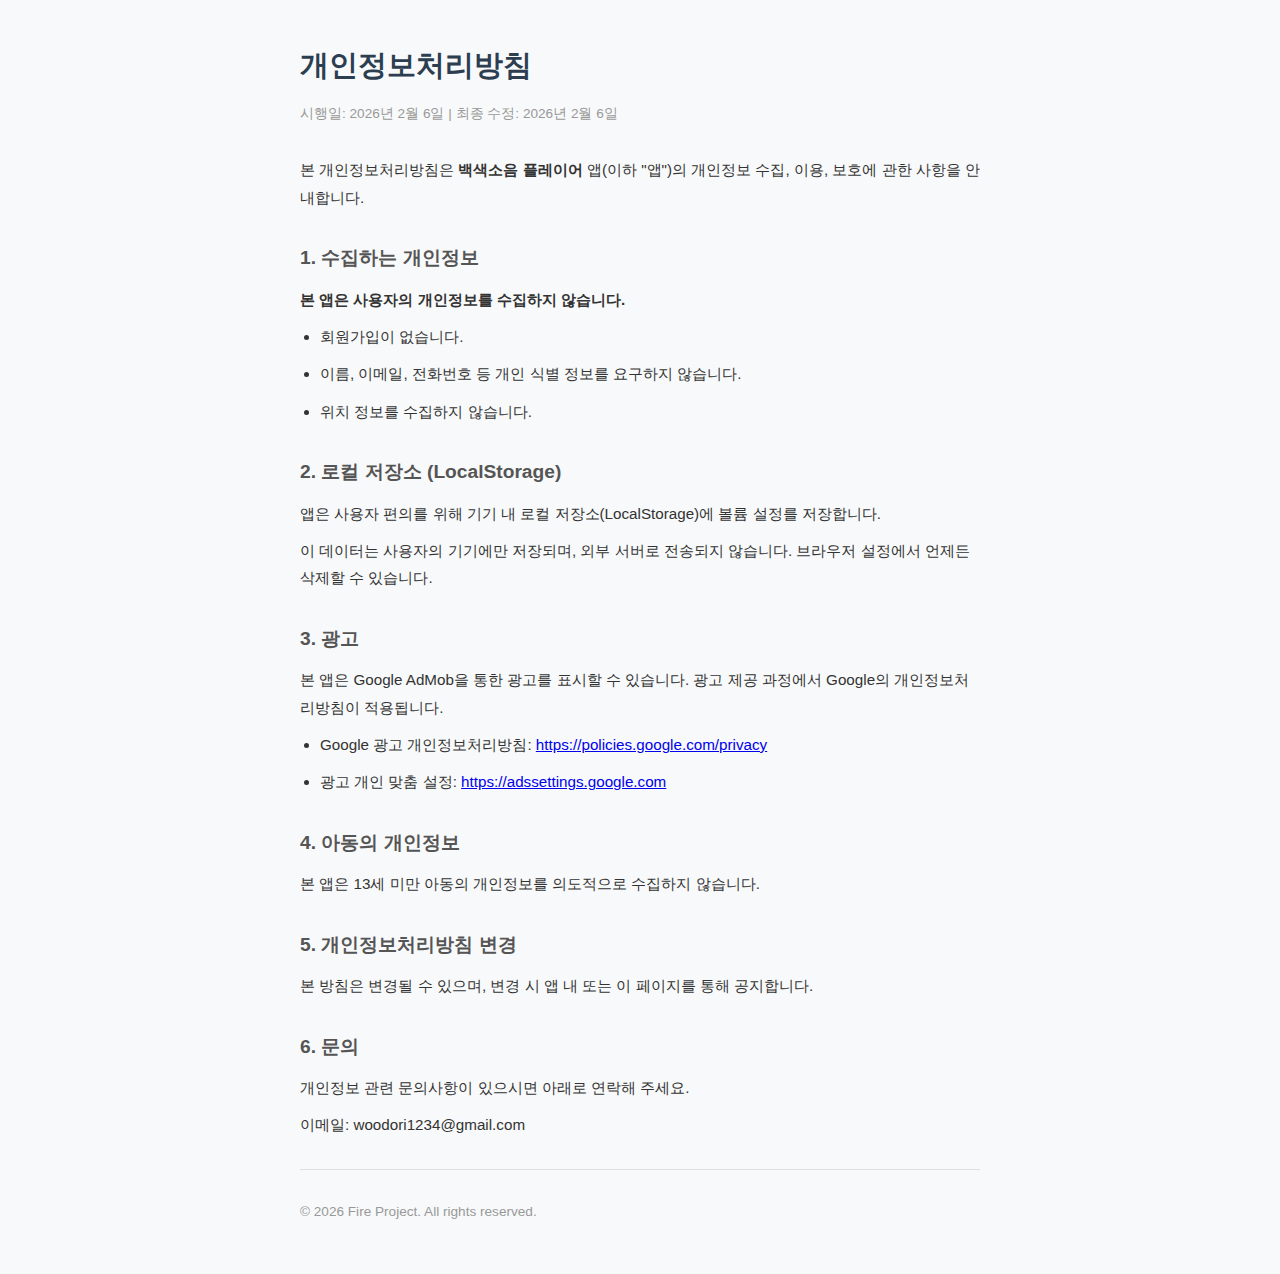
<file: privacy-policy.html>
<!DOCTYPE html>
<html lang="ko">
<head>
    <meta charset="UTF-8">
    <meta name="viewport" content="width=device-width, initial-scale=1.0">
    <meta name="robots" content="noindex, follow">
    <title>개인정보처리방침 - 백색소음 플레이어</title>
    <style>
        * { margin: 0; padding: 0; box-sizing: border-box; }
        body { font-family: -apple-system, BlinkMacSystemFont, 'Segoe UI', sans-serif; background: #f8f9fa; color: #333; line-height: 1.8; }
        .container { max-width: 720px; margin: 0 auto; padding: 40px 20px; }
        h1 { font-size: 1.8rem; margin-bottom: 10px; color: #2c3e50; }
        h2 { font-size: 1.2rem; margin: 30px 0 10px; color: #555; }
        p, li { font-size: 0.95rem; margin-bottom: 10px; }
        ul { padding-left: 20px; }
        .date { color: #999; font-size: 0.85rem; margin-bottom: 30px; }
        hr { border: none; border-top: 1px solid #e0e0e0; margin: 30px 0; }
    </style>
</head>
<body>
<div class="container">
    <h1>개인정보처리방침</h1>
    <p class="date">시행일: 2026년 2월 6일 | 최종 수정: 2026년 2월 6일</p>
    <p>본 개인정보처리방침은 <strong>백색소음 플레이어</strong> 앱(이하 "앱")의 개인정보 수집, 이용, 보호에 관한 사항을 안내합니다.</p>
    <h2>1. 수집하는 개인정보</h2>
    <p><strong>본 앱은 사용자의 개인정보를 수집하지 않습니다.</strong></p>
    <ul>
        <li>회원가입이 없습니다.</li>
        <li>이름, 이메일, 전화번호 등 개인 식별 정보를 요구하지 않습니다.</li>
        <li>위치 정보를 수집하지 않습니다.</li>
    </ul>
    <h2>2. 로컬 저장소 (LocalStorage)</h2>
    <p>앱은 사용자 편의를 위해 기기 내 로컬 저장소(LocalStorage)에 볼륨 설정를 저장합니다.</p>
    <p>이 데이터는 사용자의 기기에만 저장되며, 외부 서버로 전송되지 않습니다. 브라우저 설정에서 언제든 삭제할 수 있습니다.</p>
    <h2>3. 광고</h2>
    <p>본 앱은 Google AdMob을 통한 광고를 표시할 수 있습니다. 광고 제공 과정에서 Google의 개인정보처리방침이 적용됩니다.</p>
    <ul>
        <li>Google 광고 개인정보처리방침: <a href="https://policies.google.com/privacy" target="_blank">https://policies.google.com/privacy</a></li>
        <li>광고 개인 맞춤 설정: <a href="https://adssettings.google.com" target="_blank">https://adssettings.google.com</a></li>
    </ul>
    <h2>4. 아동의 개인정보</h2>
    <p>본 앱은 13세 미만 아동의 개인정보를 의도적으로 수집하지 않습니다.</p>
    <h2>5. 개인정보처리방침 변경</h2>
    <p>본 방침은 변경될 수 있으며, 변경 시 앱 내 또는 이 페이지를 통해 공지합니다.</p>
    <h2>6. 문의</h2>
    <p>개인정보 관련 문의사항이 있으시면 아래로 연락해 주세요.</p>
    <p>이메일: woodori1234@gmail.com</p>
    <hr>
    <p style="color:#999; font-size:0.85rem;">© 2026 Fire Project. All rights reserved.</p>
</div>
</body>
</html>
</file>
